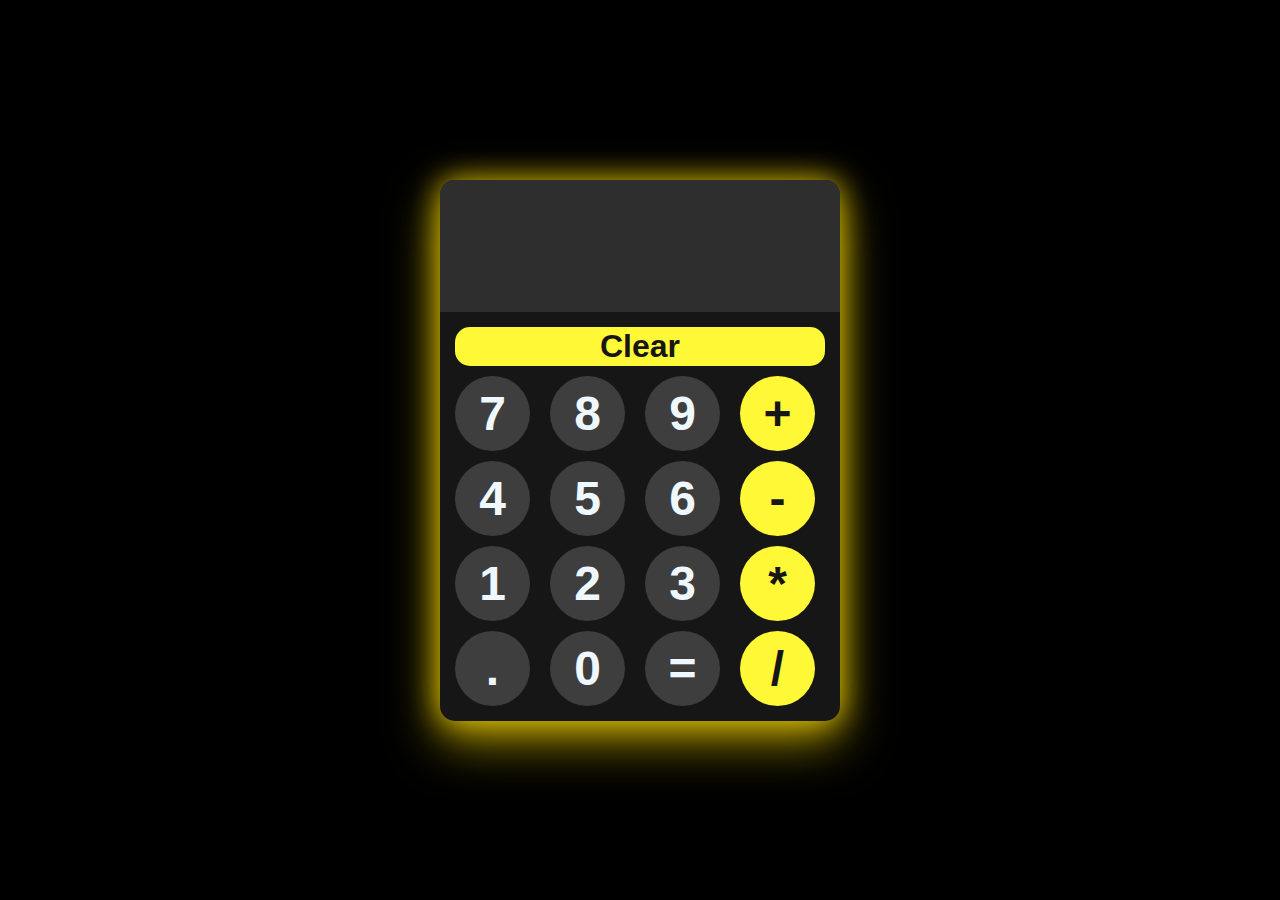
<file: 01-calculadora/index.html>
<!DOCTYPE html>
<html lang="en">
<head>
    <meta charset="UTF-8">
    <meta name="viewport" content="width=device-width, initial-scale=1.0">
    <title>Calculadora</title>
    <link rel="stylesheet" href="index.css">
</head>
<body>
    <div id="calculadora">
        <input id="pantalla" readonly>
        <div id="botones-contenedor">
            <button class="operador-btn full-btn" onclick="limpiarPantalla()">Clear</button>
            <button class="btn" onclick="verEnPantalla('7')">7</button>
            <button class="btn" onclick="verEnPantalla('8')">8</button>
            <button class="btn" onclick="verEnPantalla('9')">9</button>
            <button class="operador-btn" onclick="verEnPantalla('+')">+</button>
            <button class="btn" onclick="verEnPantalla('4')">4</button>
            <button class="btn" onclick="verEnPantalla('5')">5</button>
            <button class="btn" onclick="verEnPantalla('6')">6</button>
            <button class="operador-btn" onclick="verEnPantalla('-')">-</button>
            <button class="btn" onclick="verEnPantalla('1')">1</button>
            <button class="btn" onclick="verEnPantalla('2')">2</button>
            <button class="btn" onclick="verEnPantalla('3')">3</button>
            <button class="operador-btn" onclick="verEnPantalla('*')">*</button>
            <button class="btn" onclick="verEnPantalla('.')">.</button>
            <button class="btn" onclick="verEnPantalla('0')">0</button>
            <button class="btn" onclick="calcular()">=</button>
            <button class="operador-btn" onclick="verEnPantalla('/')">/</button>
        </div>
    </div>
    <script src="script.js"></script>
</body>
</html>
</file>
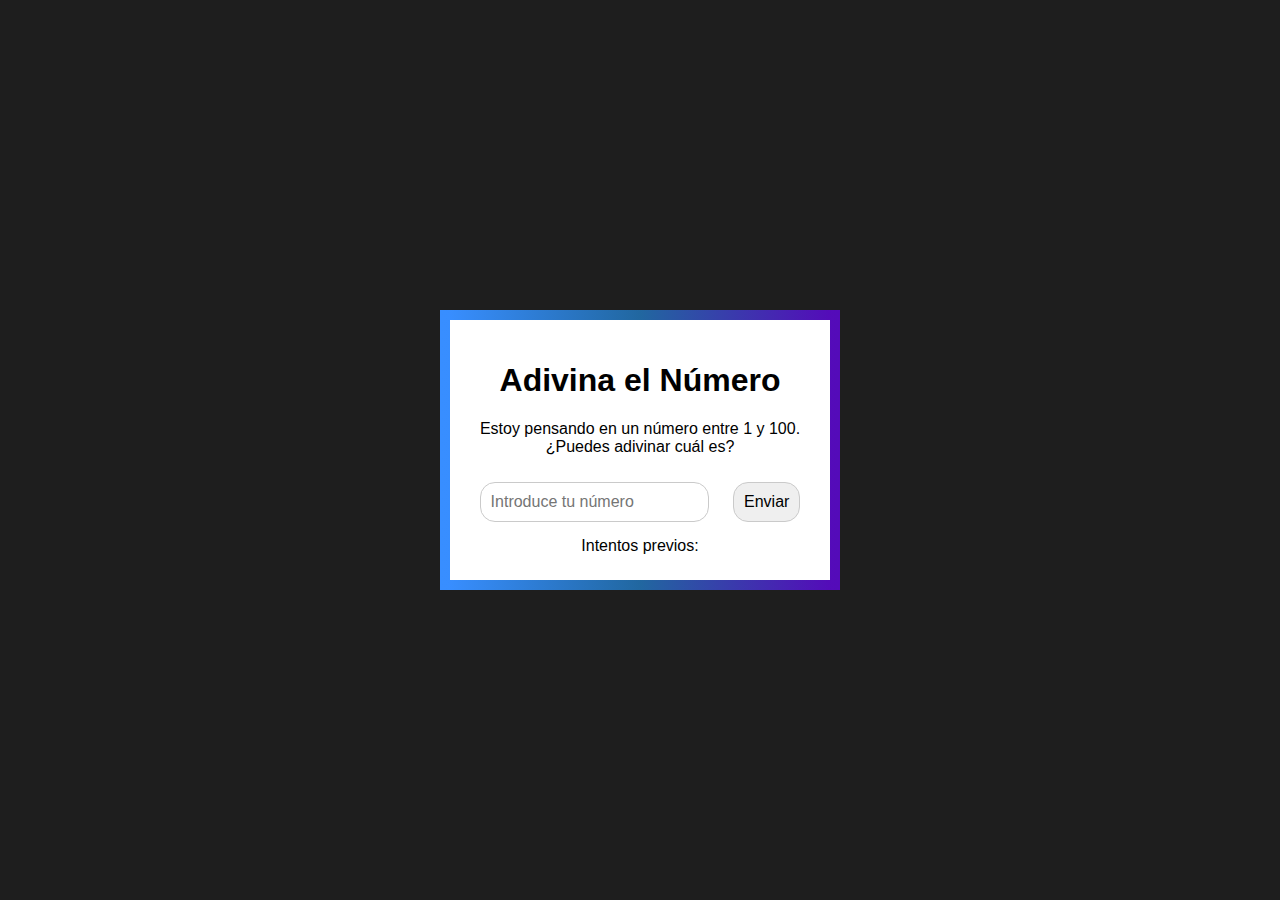
<file: 02-JuegoAdivinarNumero/index.html>
<!DOCTYPE html>
<html lang="es">

<head>
    <meta charset="UTF-8">
    <meta name="viewport" content="width=device-width, initial-scale=1.0">
    <title>Juego de Adivinar el Número</title>
    <link rel="stylesheet" href="styles.css">
</head>

<body>
    <div class="contenedor">
        <h1 data-nombre="Luis">Adivina el Número</h1>
        <p>Estoy pensando en un número entre 1 y 100.<br>
            ¿Puedes adivinar cuál es?</p>
        <input type="number" id="entrada" class="entrada" placeholder="Introduce tu número">
        <button id="enviar" class="enviar">Enviar</button>
        <div id="resultadoDetalles" class="resultadoDetalles">
            <p id="intentos">Intentos previos:</p>
            <p id="ultimoResultado"></p>
            <p id="menorMayor"></p>
        </div>
        <button id="reset" class="reset" style="display: none;">Reiniciar Juego</button>
    </div>
    <script src="script.js"></script>
</body>

</html>
</file>
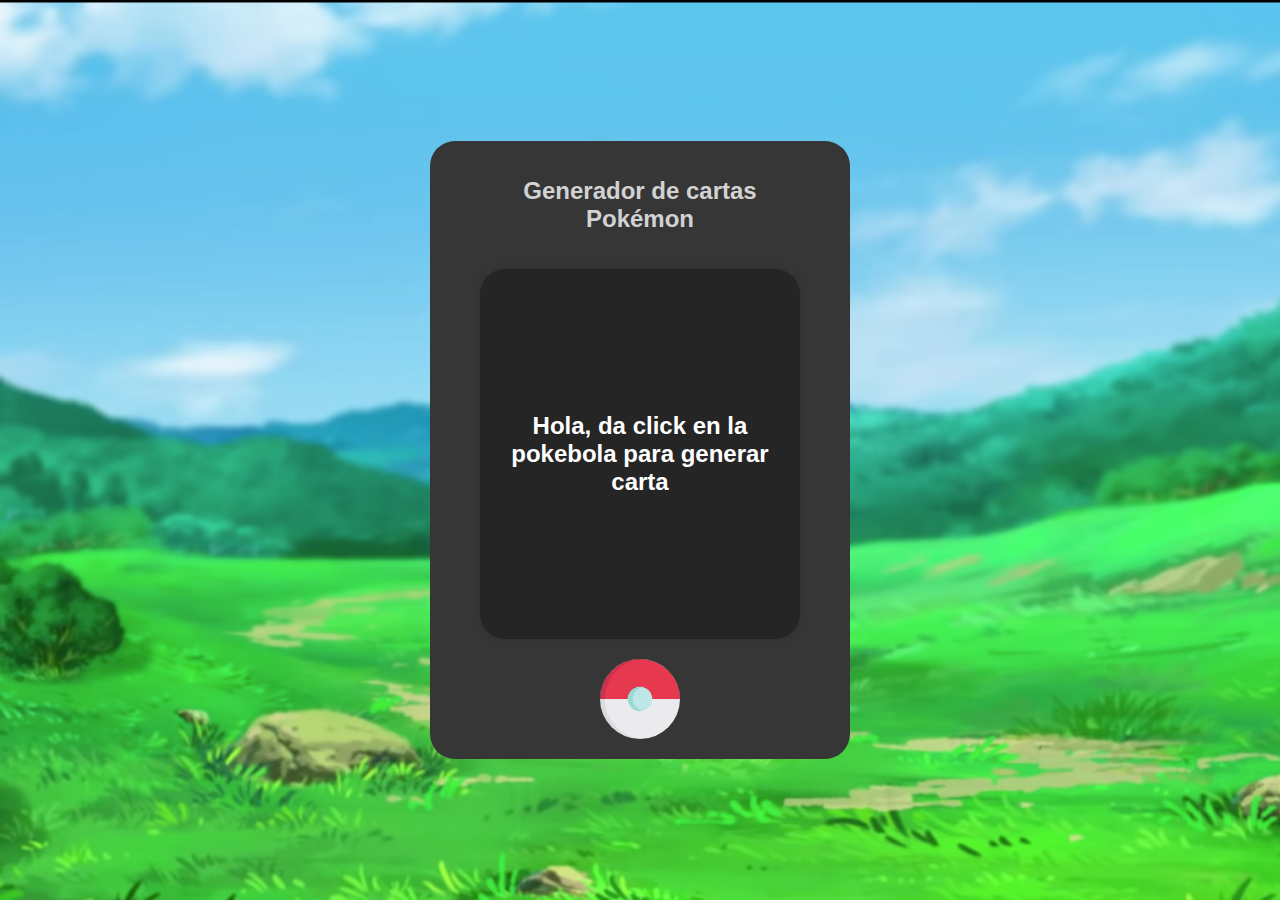
<file: 03-GeneradorDePokemon/index.html>
<!DOCTYPE html>
<html lang="en">
<head>
    <meta charset="UTF-8">
    <meta name="viewport" content="width=device-width, initial-scale=1.0">
    <title>Generador de Cartas Pokémon</title>
    <link rel="stylesheet" href="styles.css">
</head>
<body>
    <div id="generador-contenedor">
        <h1>Generador de cartas Pokémon</h1>
        <div id="carta-contenedor">
            <h2>Hola, da click en la pokebola para generar carta</h2>
        </div>
        <button id="generar-boton"></button>
    </div>
    <script src="script.js"></script>
</body>
</html>
</file>
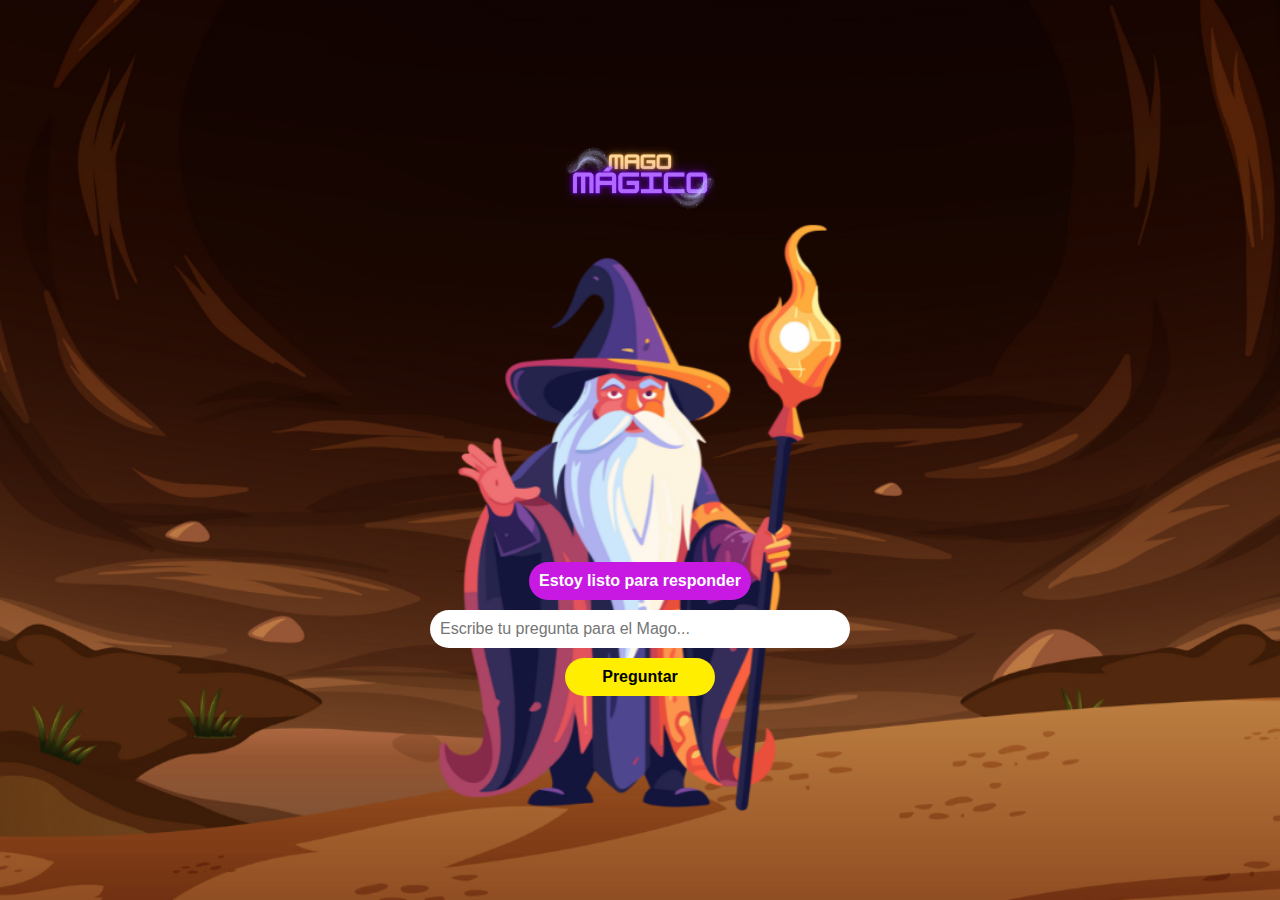
<file: 04-MagoMagico/index.html>
<!DOCTYPE html>
<html lang="es">
<head>
    <meta charset="UTF-8">
    <meta name="viewport" content="width=device-width, initial-scale=1.0">
    <title>Mago Mágico</title>
    <link rel="stylesheet" href="index.css">
</head>
<body>
    <div class="contenedor">
        <img src="./img/logo.png" alt="Logo de mago mágico">
        <div class="entrada-contenedor">
            <div id="respuestaMagica">Estoy listo para responder</div>
            <input type="text" id="preguntaEntrada" 
            placeholder="Escribe tu pregunta para el Mago...">
            <button onclick="preguntar()">Preguntar</button>
        </div>
    </div>
    <script src="script.js"></script>
</body>
</html>
</file>
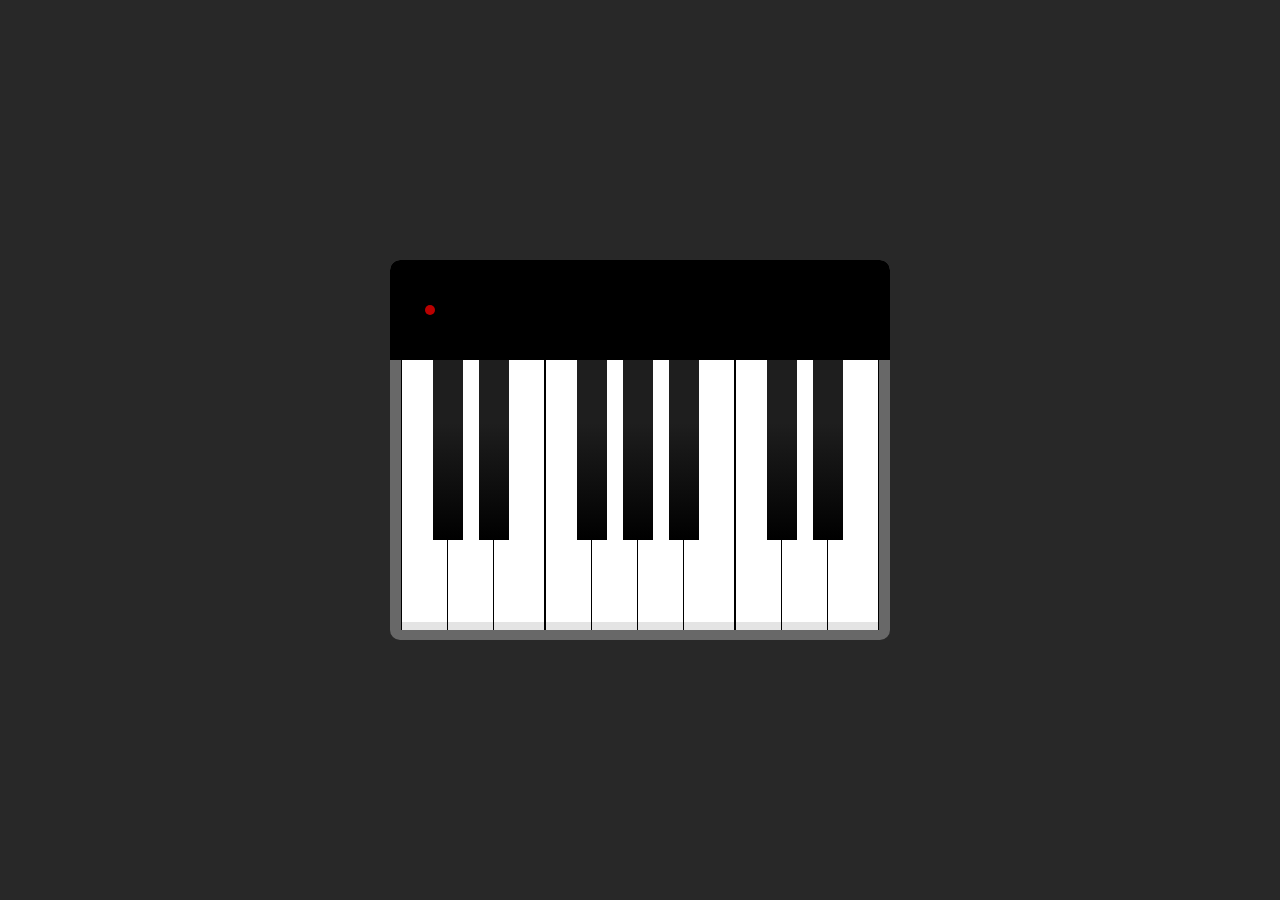
<file: 05-Piano/index.html>
<!DOCTYPE html>
<html lang="es">
  <head>
    <meta charset="UTF-8" />
    <meta name="viewport" content="width=device-width, initial-scale=1.0" />
    <title>Piano de Octava</title>
    <link rel="stylesheet" href="styles.css" />
  </head>
  <body>
    <div class="piano">
      <div class="piano-header">
        <div></div>
      </div>
      <div class="keys">
        <div class="key white" data-key="a"></div>
        <div class="key black" data-key="w"></div>
        <div class="key white" data-key="s"></div>
        <div class="key black" data-key="e"></div>
        <div class="key white" data-key="d"></div>
        <div class="key white" data-key="f"></div>
        <div class="key black" data-key="t"></div>
        <div class="key white" data-key="g"></div>
        <div class="key black" data-key="y"></div>
        <div class="key white" data-key="h"></div>
        <div class="key black" data-key="u"></div>
        <div class="key white" data-key="j"></div>
        <div class="key white" data-key="k"></div>
        <div class="key black" data-key="o"></div>
        <div class="key white" data-key="l"></div>
        <div class="key black" data-key="p"></div>
        <div class="key white" data-key=";"></div>
      </div>
    </div>

    <script src="script.js"></script>
  </body>
</html>
</file>
<file: 01-calculadora/index.css>
@import url('style.css');
body{
    margin: 0;
    display: flex;
    justify-content: center;
    align-items: center;
    height: 100vh;
    background-color: #000000;
}
#calculadora{
    font-family: Arial, sans-serif;
    background-color: #161616;
    border-radius: 15px;
    max-width: 400px;
    overflow: hidden;
    box-shadow: 0 0px 30px rgba(255, 223, 0, 0.8), 0 20px 50px rgba(255, 223, 0, 0.6);
}
#botones-contenedor{
    display: grid;
    grid-template-columns: repeat(4, 1fr);
    grid-template-rows: 0.5fr 1fr 1fr 1fr 1fr;
    gap: 10px;
    padding: 15px;

    .btn, .operador-btn{
        width: 75px;
        height: 75px;
        border-radius: 50px;
        border: none;
        background-color: rgb(62,62,62);
        color: aliceblue;
        font-size: 3rem;
        font-weight: bold;
        cursor: pointer;
        transition: all 0.2s ease;
        &:hover{
            background-color: rgb(81,81,81);
        }
        &:active{
            background-color: rgb(101,101,101);
        }
    }
    .operador-btn{
        color: #161616;
        background-color: rgb(255,248,55);

        &:hover{
            background-color: rgb(253,248,109);
        }

        &:active{
            background-color: rgb(255,253,181);
        }
    }

    .full-btn{
        grid-column: span 4;
        width: 100%;
        height: 100%;
        font-size: 2rem;
        border-radius: 15px;
    }
}

#pantalla{
    width: 100%;
    padding: 20px;
    font-size: 5rem;
    text-align: left;
    background-color: #2e2e2e;
    border: none;
    color: aliceblue;
}
</file>
<file: 02-JuegoAdivinarNumero/styles.css>
body {
    font-family: Arial, sans-serif;
    display: flex;
    justify-content: center;
    align-items: center;
    height: 100vh;
    margin: 0;
    background-color: #1e1e1e;
}

.contenedor {
    text-align: center;
    padding: 20px;
    background-color: white;
    margin: 20px;
    border: 10px solid;
    border-image: linear-gradient(to right,
            rgb(56, 142, 255),
            rgb(33, 103, 160),
            rgb(84, 11, 185)) 1;
}

#ultimoResultado {
    margin: 0 auto;
    width: 50%;
    border-radius: 10px;
}

.entrada,
.enviar {
    padding: 10px;
    font-size: 1rem;
    margin: 10px;
    border-radius: 15px;
    border: 1px solid #cacaca;
}

.entrada:focus {
    background-color: rgb(198, 227, 255);
    border: 1px solid #cacaca;
}

.enviar:hover {
    cursor: pointer;

    &:active {
        background-color: rgb(221, 221, 221);
    }
}

.resultadoDetalles p {
    margin: 5px 0;
}

.reset {
    margin-top: 20px;
    padding: 10px;
    font-size: 1rem;
    border-radius: 15px;
    border: 1px solid #cacaca;
    cursor: pointer;

    &:active {
        background-color: rgb(221, 221, 221);
    }
}
</file>
<file: 03-GeneradorDePokemon/styles.css>
body {
    display: flex;
    justify-content: center;
    align-items: center;
    height: 100vh;
    margin: 0;
    background: url('./img/background.png');
    background-repeat: no-repeat;
    background-size: cover;
    font-family: Arial, sans-serif;
}

#generador-contenedor {
    display: flex;
    justify-content: center;
    align-items: center;
    flex-direction: column;
    padding: 20px 50px;
    border-radius: 25px;
    text-align: center;
    background-color: #363636;
    h1{
        color: #d2d2d2;
        width: 300px;
        font-size: 1.5em;
    }
}

#carta-contenedor {
    display: flex;
    justify-content: center;
    align-items: center;
    margin: 20px auto;
    width: 300px;
    height: 350px;
    border: none;
    padding: 10px;
    color: #fff;
    border-radius: 25px;
    background-color: #252525;
    box-shadow: 0 0 10px rgba(0, 0, 0, 0.1);
}

#generar-boton {
    padding: 10px 20px;
    font-size: 16px;
    height: 80px;
    width: 80px;
    border: none;
    background-image: url('./img/pokemon.png');
    background-size: cover;
    border-radius: 50%;
    cursor: pointer;
    transition: transform 0.2s ease;
    &:hover {
        transform: scale(1.05);
    }
}
</file>
<file: 04-MagoMagico/index.css>
body {
    font-family: Arial, Helvetica, sans-serif;
    display: flex;
    justify-content: center;
    align-items: end;
    height: 100vh;
    width: 100%;
    background-image: url('./img/fondo.png');
    background-repeat: no-repeat;
    background-position: center;
    background-size: cover;
    margin: 0;
}

.contenedor {
    text-align: center;
    display: flex;
    flex-direction: column;
    align-items: center;
    justify-content: space-around;
    padding: 20px;
    margin: 10px;
    height: 100%;
    width: 60%;
    max-width: 400px;

    img{
        width: 150px;
        animation: escalaAnimada 3s ease infinite;
    }

    .entrada-contenedor {
        display: flex;
        justify-content: center;
        align-items: center;
        flex-direction: column;
        width: 100%;
        gap: 10px;
    }

    #respuestaMagica {
        font-size: 16px;
        font-weight: bold;
        color: white;
        background-color: #c819e2;
        padding: 10px;
        border-radius: 25px;
    }

    #preguntaEntrada {
        width: 100%;
        padding: 10px;
        font-size: 16px;
        border: none;
        outline: none;
        border-radius: 25px;
    }

    button{
        background-color: #ffee00;
        padding: 10px 20px;
        border: none;
        border-radius: 25px;
        width: 150px;
        cursor: pointer;
        font-weight: bold;
        font-size: 16px;

        &:hover{
            background-color: #ffe26e;
        }
    }
}

@keyframes escalaAnimada{
    0%{
        transform: scale(1);
    }
    50%{
        transform: scale(1.3);
    }
    100%{
        transform: scale(1);
    }
}
</file>
<file: 05-Piano/styles.css>
body{
  display: flex;
  font-family: 'Segoe UI', Tahoma, Geneva, Verdana, sans-serif;
  justify-content: center;
  align-items: center;
  background-color: #282828;
  height: 100vh;
  margin: 0;

  .piano{
    border-radius: 10px;
    height: 380px;
    width: 500px;
    background-color: #686868;
    .piano-header{
      width: 100%;
      height: 100px;
      background-color: black;
      border-radius: 10px 10px 0 0;

      div{
        position: relative;
        top: 50%;
        left: 40px;
        transform: translate(-50%, -50%);
        width: 10px;
        height: 10px;
        background-color: #ba0000;
        border-radius: 50%;
      }
    }

    .keys{
      display: flex;
      cursor: pointer;
      gap: 4px;
      justify-content: center;

      .white{
        background: linear-gradient(rgb(255,255,255) 97%, 
        rgb(228,228,228) 3%);
        width: 50px;
        height: 270px;
        margin: 0 -2px;
        border-left: 1px solid black;
        border-right: 1px solid black;

        &:active{
          background: linear-gradient(rgb(239, 239, 239) 97%,
          rgb(192,192,192) 3%);
        }
      }

      .black{
        position: relative;
        z-index: 2;
        margin: 0 -18px 0 -22px;
        background: linear-gradient(rgb(30,30,30) 35%, rgb(0,0,0));
        width: 30px;
        height: 180px;

        &:active{
          background: black;
       }
      }
    }
  } 
}
</file>
